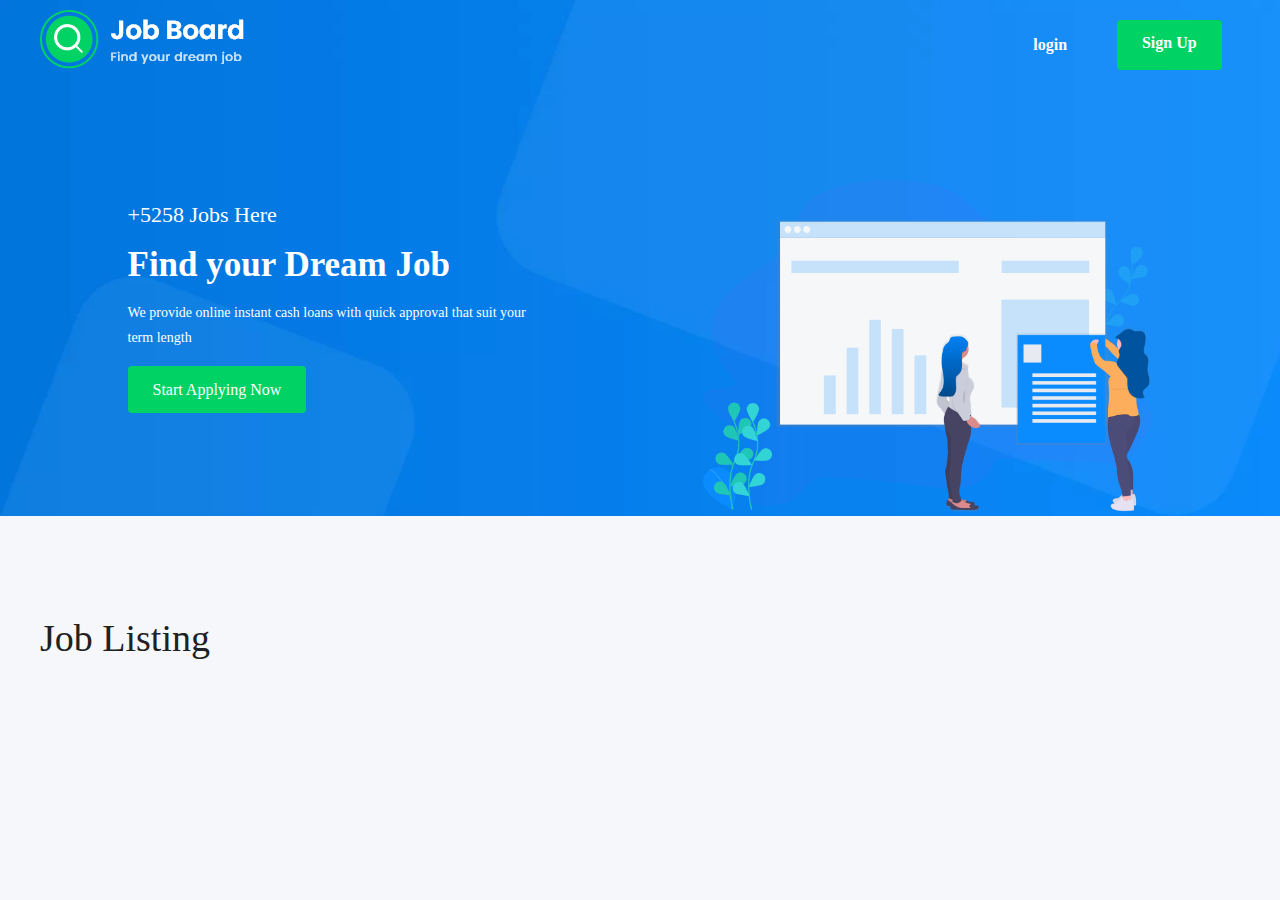
<file: index.html>
<!DOCTYPE html>
<html lang="en">
  <head>
    <meta charset="UTF-8" />
    <meta http-equiv="X-UA-Compatible" content="IE=edge" />
    <meta name="viewport" content="width=device-width, initial-scale=1.0" />
    <link rel="stylesheet" href="./css/style.css" />
    <title>JOB</title>
  </head>
  <body>
    <div class="body-hero">
      <!--header-->
      <div class="header container">
        <img class="logo" src="./images/logo.png" alt="" />
        <div class="login">
          <a href="#" id="login">login</a>
          <a href="#" id="signUp">Sign Up</a>
        </div>
      </div>
      <!--end of header-->

      <!--hero-->
      <div class="container">
        <div class="hero">
          <div class="hero-data">
            <div id="job-number"><p>+5258 jobs here</p></div>

            <h3 class="hero-h3">Find your Dream Job</h3>
            <p class="hero-p2">
              We provide online instant cash loans with quick approval that suit
              your term length
            </p>
            <a href="#" id="applybtn">start applying now</a>
          </div>
          <div class="hero-img">
            <img
              class="hero-img"
              src="./images/xillustration.png.pagespeed.ic 1.png"
              alt="hero img"
            />
          </div>
        </div>
      </div>
    </div>
    <!--end hero-->

    <!--body-->
    <main>
      <div class="container">
        <div class="body-container">
          <h5 class="body-container-header">Job listing</h5>

          <ul id="job-view">
            <!-- <li id="list">
              <div class="job-data">
                <div class="job-container-left">
                  <div class="job-img-container">
                    <img class="job-img" src="./images/download 1.png" alt="" />
                  </div>
                  <div class="job-details">
                    <h4 class="job-name">software engineer</h4>
                  <div class="job-details-sub">
                    <p class="job-company">Google</p>
                  <p class="job-address">californial, USA</p>
                  <p class="job-time">full-time</p>
                  </div>
                  </div>
                </div>
                
                <div class="job-container-right">
                  <div class="job-action">
                    <div class="job-like-container">
                      <img src="./images/Vector.png" alt="" class="job-like" />
                    </div>
                    <a href="#" class="jobBtn">Apply Now</a>
                  </div>
                  <p class="job-date">Published: 12 Nov, 2022</p>
                </div>
                
              </div>
              <div class="job-data">
                <div class="job-container-left">
                  <div class="job-img-container">
                    <img class="job-img" src="./images/download 1.png" alt="" />
                  </div>
                  <div class="job-details">
                    <h4 class="job-name">software engineer</h4>
                  <div class="job-details-sub">
                    <p class="job-company">Google</p>
                  <p class="job-address">californial, USA</p>
                  <p class="job-time">full-time</p>
                  </div>
                  </div>
                </div>
                
                <div class="job-container-right">
                  <div class="job-action">
                    <div class="job-like-container">
                      <img src="./images/Vector.png" alt="" class="job-like" />
                    </div>
                    <a href="#" class="jobBtn">Apply Now</a>
                  </div>
                  <p class="job-date">Published: 12 Nov, 2022</p>
                </div>
                
              </div>
              <div class="job-data">
                <div class="job-container-left">
                  <div class="job-img-container">
                    <img class="job-img" src="./images/download 1.png" alt="" />
                  </div>
                  <div class="job-details">
                    <h4 class="job-name">software engineer</h4>
                  <div class="job-details-sub">
                    <p class="job-company">Google</p>
                  <p class="job-address">californial, USA</p>
                  <p class="job-time">full-time</p>
                  </div>
                  </div>
                </div>
                
                <div class="job-container-right">
                  <div class="job-action">
                    <div class="job-like-container">
                      <img src="./images/Vector.png" alt="" class="job-like" />
                    </div>
                    <a href="#" class="jobBtn">Apply Now</a>
                  </div>
                  <p class="job-date">Published: 12 Nov, 2022</p>
                </div>
                
              </div>
            </li> -->
          </ul>
        </div>
      </div>
    </main>
    <!--end body-->

    <!--footer-->
    <footer></footer>
    <!--end footer-->

    <script src="./js/main.js"></script>
  </body>
</html>
</file>
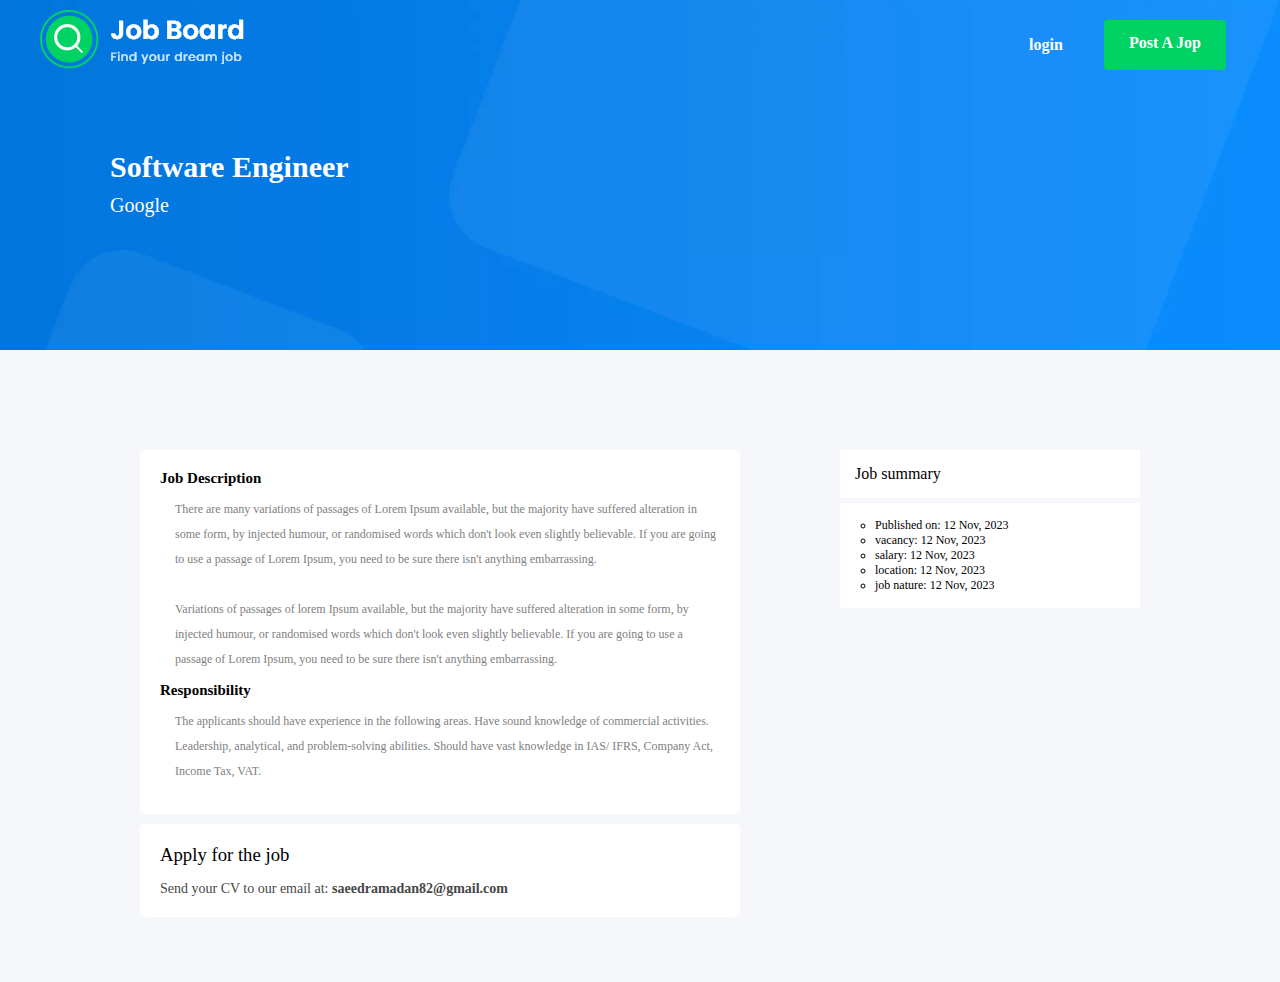
<file: details.html>
<!DOCTYPE html>
<html lang="en">

<head>
    <meta charset="UTF-8">
    <meta http-equiv="X-UA-Compatible" content="IE=edge">
    <meta name="viewport" content="width=device-width, initial-scale=1.0">
    <link rel="stylesheet" href="./css/style.css" />
    <title>Details Page</title>
</head>

<body>
    <div class="body-hero">
        <!--header-->
        <div class="header container">
            <img class="logo" src="./images/logo.png" alt="" />
            <div class="login">
                <a href="#" id="login">login</a>
                <a href="#" id="signUp">Post a jop</a>
            </div>
        </div>
        <!--end of header-->

        <!--hero-->
        <div class="container">
            <div class="hero-details-page">
                <h3 class="hero-details-page-h3">Software Engineer</h3>
                <p class="hero-details-page-p2">Google</p>
            </div>
        </div>
    </div>
    </div>
    <!--end hero-->

    <!--Start body-->
    <main>
        <div class="container">
            <div class="body-details">
                <div class="body-details-left">
                    <ul id="job-details-view">
                        <!-- <li>
                            <div class="job-container-left">
                                <div class="job-img-container">
                                    <img class="job-img" src="./images/download 1.png" alt="" />
                                </div>
                                <div class="job-details">
                                    <h4 class="job-name">software engineer</h4>
                                    <div class="job-details-sub">
                                        <p class="job-company">Google</p>
                                        <p class="job-address">californial, USA</p>
                                        <p class="job-time">full-time</p>
                                    </div>
                                </div>
                            </div>
                        </li> -->
                    </ul>

                    <div class="details-description">
                        <h5>job description</h5>
                        <p>
                            There are many variations of passages of Lorem Ipsum available, but the majority have
                            suffered alteration in some form, by injected humour, or randomised words which don't look
                            even slightly believable. If you are going to use a passage of Lorem Ipsum, you need to be
                            sure there isn't anything embarrassing.<br/><br/>
                            Variations of passages of lorem Ipsum available, but the majority have suffered alteration
                            in some form, by injected humour, or randomised words which don't look even slightly
                            believable. If you are going to use a passage of Lorem Ipsum, you need to be sure there
                            isn't anything embarrassing.
                        </p>
                        <h5>Responsibility</h4>
                        <p>
                            The applicants should have experience in the following areas.
                            Have sound knowledge of commercial activities.
                            Leadership, analytical, and problem-solving abilities.
                            Should have vast knowledge in IAS/ IFRS, Company Act, Income Tax, VAT.
                        </p>
                    </div>

                    <div class="details-apply-jop">
                        <h3>Apply for the job</h3>
                        <p>Send your CV to our email at: <b>saeedramadan82@gmail.com</b></p>
                    </div>

                </div>
                <div class="body-details-right">
                    <div class="details-summary-header">
                        <h4>Job summary</h4>
                    </div>
                    <div class="details-summary-body">
                        <ul>
                            <li>Published on: 12 Nov, 2023</li>
                            <li>vacancy: 12 Nov, 2023</li>
                            <li>salary: 12 Nov, 2023</li>
                            <li>location: 12 Nov, 2023</li>
                            <li>job nature: 12 Nov, 2023</li>
                        </ul>
                    </div>
                </div>
            </div>
        </div>
    </main>
    <!--End body-->

    <script src="./js/details.js"></script>
</body>

</html>
</file>
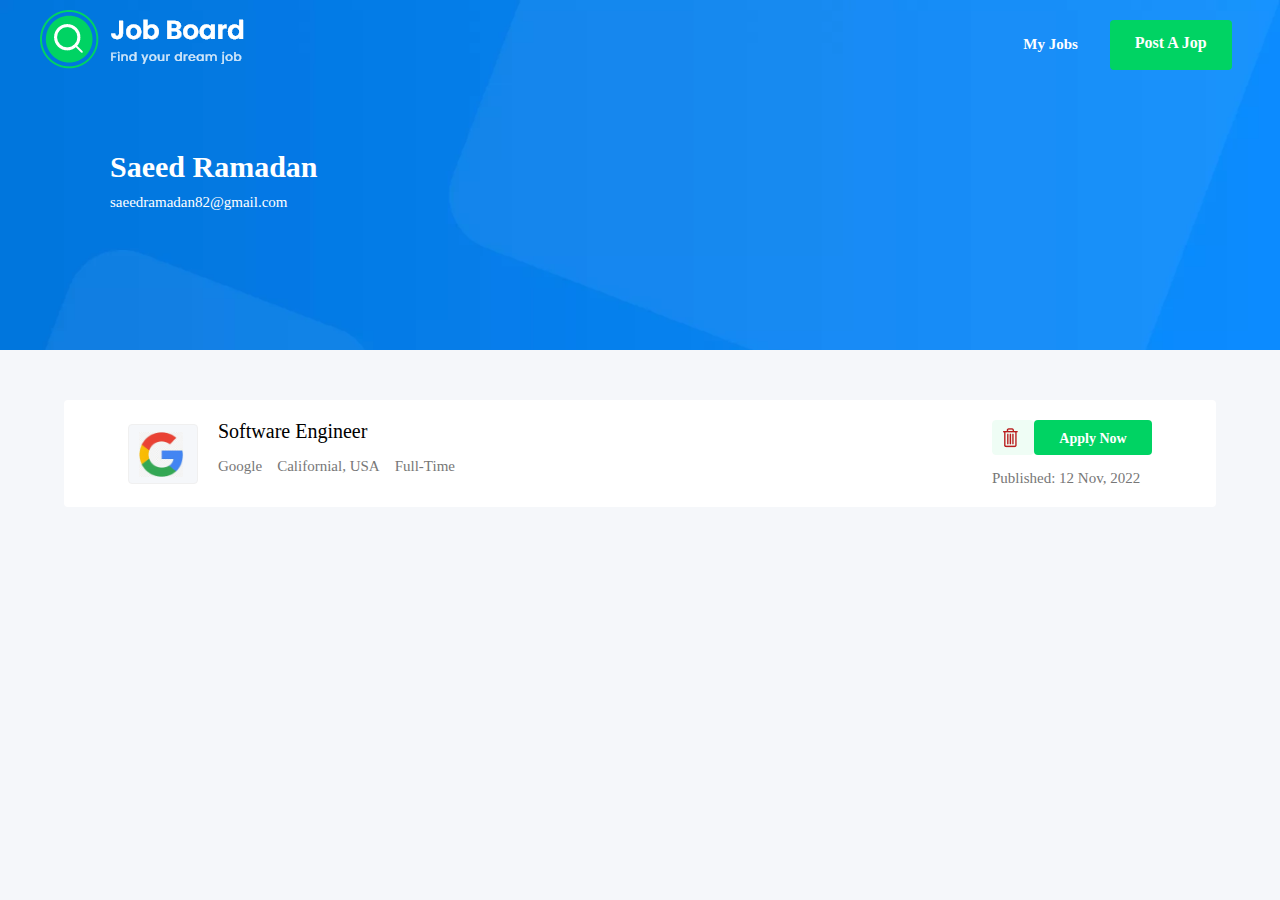
<file: myJobs.html>
<!DOCTYPE html>
<html lang="en">
<head>
    <meta charset="UTF-8">
    <meta http-equiv="X-UA-Compatible" content="IE=edge">
    <meta name="viewport" content="width=device-width, initial-scale=1.0">
    <link rel="stylesheet" href="./css/style.css" />
    <title>MyJobs</title>
</head>
<body>
    <div class="body-hero">
        <!--header-->
        <div class="header container">
            <img class="logo" src="./images/logo.png" alt="" />
            <div class="login">
                <a href="#"  class="login-MyJobs">My Jobs</a>
                <a href="#" id="signUp">Post a jop</a>
            </div>
        </div>
        <!--end of header-->

        <!--hero-->
        <div class="container">
            <div class="hero-MyJobs-page">
                <h3 class="hero-MyJobs-page-h3">Saeed Ramadan</h3>
                <p class="hero-MyJobs-page-p2">saeedramadan82@gmail.com</p>
            </div>
        </div>
    </div>
    </div>

    <div class="myJob-data">
        <li id="list">
            <div class="job-data">
              <div class="job-container-left">
                <div class="job-img-container">
                  <img class="job-img" src="./images/download 1.png" alt="" />
                </div>
                <div class="job-details">
                  <h4 class="job-name">software engineer</h4>
                <div class="job-details-sub">
                  <p class="job-company">Google</p>
                <p class="job-address">californial, USA</p>
                <p class="job-time">full-time</p>
                </div>
                </div>
              </div>
              
              <div class="job-container-right">
                <div class="job-action">
                  <div class="job-like-container">
                    <img src="./images/1.png" alt="" class="job-like" />
                  </div>
                  <a href="#" class="jobBtn">Apply Now</a>
                </div>
                <p class="job-date">Published: 12 Nov, 2022</p>
              </div>
              
            </div>
    </div>
    <!--end hero-->
</body>
</html>
</file>
<file: css/style.css>
* {
  padding: 0;
  margin: 0;
  /* background: #F5F7FA; */
}

body {
  background: #f5f7fa;
}

.body-hero {
  background-image: url(../images/banner\ 1.png);
  background-repeat: no-repeat;
  background-size: cover;
  width: 100%;
  max-height: 1200px;
}

.container {
  padding-left: 15px;
  padding-right: 15px;
  max-width: 1200px;
  margin-left: auto;
  margin-right: auto;
}

.header .logo {
  width: 206px;
  height: 59px;
}

/*media job data (responsive)*/
@media (max-width: 600px) {
  .body-hero .header .logo {
    width: 130px;
    height: 40px;
  }
}

.header {
  padding-top: 10px;
  height: 70px;
  display: flex;
  justify-content: space-between;
}

@media (max-width: 600px) {
  .body-hero .header {
    height: 30px;
    padding-top: 20px;
  }
}

.header .login {
  width: 225px;
  display: flex;
  justify-content: space-around;
  height: 50px;
  margin-top: 10px;
}

@media (max-width: 600px) {
  .body-hero .header .login {
    height: auto;
  }
}

.header #login {
  width: 47px;
  height: 19px;
  font-family: cursive;
  font-style: normal;
  text-decoration: none;
  font-weight: 600;
  font-size: 16px;
  line-height: 19px;
  color: #ffffff;
  margin-top: 15px;
}

.header #login:hover {
  color: #000;
  transition: 1s ease;
}

@media (max-width: 600px) {
  .body-hero .header #login {
    line-height: 0px;
  }
}

.header #signUp {
  background: #00d363;
  border-radius: 4px;
  font-family: cursive;
  font-style: normal;
  font-weight: 600;
  font-size: 16px;
  text-transform: capitalize;
  color: #ffff;
  text-decoration: none;
  padding: 15px 25px 15px 25px;
  text-align: center;
  line-height: 16px;
}

.header #signUp:hover {
  background: #00ff77;
  color: #000;
  transition: 1s ease;
}

@media (max-width: 600px) {
  .body-hero .header #signUp {
    line-height: 0px;
  }
}

/*hero styling*/
.hero {
  display: flex;
  justify-content: space-around;
  /* width: 80%; */
  margin-left: auto;
  flex-wrap: wrap;
  margin-right: auto;
  margin-top: 100px;
}

.hero .hero-data {
  max-width: 400px;
}

@media (max-width: 600px) {
  .hero .hero-data {
    text-align: center;
  }
}

.hero .hero-img {
  max-width: 450px;
}

.hero .hero-data #job-number p {
  height: 45px;
  font-family: cursive;
  font-style: normal;
  font-weight: 500;
  font-size: 22px;
  line-height: 70px;
  text-transform: capitalize;
  color: #ffffff;
}

@media (max-width: 600px) {
  .hero .hero-data #job-number p {
    font-size: 18px;
  }
}

.hero .hero-data .hero-h3 {
  height: 75px;
  font-family: cursive;
  font-style: normal;
  font-weight: 600;
  font-size: 35px;
  line-height: 80px;
  /* identical to box height */
  color: #ffffff;
}

@media (max-width: 600px) {
  .hero .hero-data .hero-h3 {
    font-size: 25px;
  }
}

.hero .hero-data .hero-p2 {
  height: 30px;
  font-family: cursive;
  font-style: normal;
  font-weight: 500;
  font-size: 14px;
  line-height: 25px;
  color: #ffffff;
}

.hero .hero-data #applybtn {
  width: 203px;
  font-family: cursive;
  font-style: normal;
  font-weight: 500;
  font-size: 16px;
  line-height: 120px;
  text-decoration: none;
  text-transform: capitalize;
  background: #00d363;
  border-radius: 4px;
  color: #fff;
  text-align: center;
  padding: 15px 25px;
}

.hero .hero-data #applybtn:hover {
  background: #00ff77;
  color: #000;
  transition: 1s ease;
}

@media (max-width: 600px) {
  .hero .hero-data #applybtn {
    padding: 5px 15px;
  }
}

/*end hero styling*/
/*end of header*/

/*start of body*/

.body-container-header {
  margin-top: 100px;
  margin-bottom: 50px;
  height: 46px;
  font-family: cursive;
  font-style: normal;
  font-weight: 400;
  font-size: 38px;
  text-transform: capitalize;
  color: #212121;
}

#job-view {
  list-style: none;
  margin-left: 0;
}

.body-container .job-data {
  width: 90%;
  max-height: 550px;
  background: #ffffff;
  border-radius: 4px;
  display: flex;
  justify-content: space-between;
  margin-bottom: 50px;
  flex-wrap: wrap;
  padding-left: 5%;
  padding-right: 5%;
}

/*media job data (responsive)*/
@media (max-width: 600px) {
  .body-container .job-data {
    justify-content: space-evenly;
  }
}

.body-container .job-data .job-container-left {
  display: flex;
  justify-content: space-between;
}

.body-container .job-data .job-container-right {
  padding: 20px 0px 20px 0px;
}

.body-container .job-img-container {
  box-sizing: border-box;
  width: 70px;
  height: 60px;
  background: #f5f7fa;
  border: 1px solid #f0f0f0;
  border-radius: 4px;
  margin-top: auto;
  margin-bottom: auto;
}

/*media job-img-container (responsive)*/
@media (max-width: 600px) {
  .body-container .job-img-container {
    margin-bottom: inherit;
  }
}

.body-container .job-img {
  width: 45px;
  height: 45px;
  padding: 7px 3px 3px 10px;
}

.body-container .job-data .job-details {
  margin-left: 20px;
  margin-top: 30px;
}

.body-container .job-name {
  font-family: cursive;
  font-style: normal;
  font-weight: 400;
  font-size: 20px;
  /* line-height: 100px; */
  text-transform: capitalize;
  color: #000000;
  margin-top: -10px;
}

.body-container .job-data .job-details-sub {
  display: flex;
}

.body-container .job-company {
  font-family: cursive;
  font-style: normal;
  font-weight: 400;
  font-size: 15px;
  text-transform: capitalize;
  color: #777777;
  margin-top: 15px;
  margin-right: 15px;
}

.body-container .job-address {
  font-family: cursive;
  font-style: normal;
  font-weight: 400;
  font-size: 15px;
  text-transform: capitalize;
  color: #777777;
  margin-top: 15px;
  margin-right: 15px;
}

.body-container .job-time {
  font-family: cursive;
  font-style: normal;
  font-weight: 400;
  font-size: 15px;
  text-transform: capitalize;
  color: #777777;
  margin-top: 15px;
}

.body-container .job-data .job-action {
  display: flex;
  justify-content: space-between;
}

.body-container .job-like-container {
  box-sizing: border-box;
  width: 42px;
  height: 35px;
  background: #effdf5;
  border: 1px solid #effdf5;
  border-radius: 4px;
  cursor: pointer;
}

.body-container .job-like-container .job-like {
  padding: 7px 10px;
}

.body-container .jobBtn {
  width: 118px;
  height: 35px;
  font-family: cursive;
  font-style: normal;
  font-weight: 700;
  font-size: 14px;
  line-height: 38px;
  text-transform: capitalize;
  text-decoration: none;
  background: #00d363;
  border-radius: 4px;
  text-align: center;
  color: #fff;
}

.body-container .jobBtn:hover {
  background: #00ff77;
  color: #000;
  transition: 1.5s ease;
}

.body-container .job-date {
  font-family: cursive;
  font-style: normal;
  font-weight: 400;
  font-size: 15px;
  text-transform: capitalize;
  color: #777777;
  margin-top: 15px;
}

/*end of body*/

/*details page styling*/
.hero-details-page {
  margin-left: 70px;
  margin-top: 70px;
  height: 200px;
}
#job-details-view{
  list-style: none;
}
.hero-details-page h3 {
  font-size: 30px;
  font-family: cursive;
  color: #fff;
}

.hero-details-page p {
  color: #fff;
  font-size: 20px;
  font-family: cursive;
  margin-top: 10px;
}

/*start body style*/
main {
  margin-bottom: 50px;
}

.body-details {
  margin-top: 100px;
  display: flex;
  justify-content: space-evenly;
  flex-wrap: wrap;
}

@media (max-width:800px) {
  .body-details {
    margin-top: 50px;
    display: block;
  }
}

.body-details .body-details-left {
  width: 50%;
}

@media (max-width:800px) {
  .body-details .body-details-left {
    width: 90%;
    margin-left: auto;
    margin-right: auto;
  }
}

.body-details .body-details-left .job-container-left {
  background: #ffffff;
  margin-bottom: 2px;
  border-radius: 5px;
  padding: 20px;
  display: flex;
}

.body-details .body-details-left .job-img-container {
  box-sizing: border-box;
  width: 70px;
  height: 60px;
  background: #f5f7fa;
  border: 1px solid #f0f0f0;
  border-radius: 4px;
  margin-top: auto;
  margin-bottom: auto;
}

.body-details .body-details-left .job-container-left .job-img {
  width: 45px;
  height: 45px;
  padding: 7px 3px 3px 10px;
}

.body-details .body-details-left .job-container-left .job-details {
  margin-left: 20px;
  margin-top: 10px;
}

.body-details .body-details-left .job-container-left .job-name {
  font-family: cursive;
  font-style: normal;
  font-weight: 400;
  font-size: 20px;
  /* line-height: 100px; */
  text-transform: capitalize;
  color: #000000;
  margin-top: -10px;
}

.body-details .body-details-left .job-container-left .job-details-sub {
  display: flex;
}

.body-details .body-details-left .job-container-left .job-company {
  font-family: cursive;
  font-style: normal;
  font-weight: 400;
  font-size: 15px;
  text-transform: capitalize;
  color: #777777;
  margin-top: 15px;
  margin-right: 15px;
}

@media (max-width:800px) {
  .body-details .body-details-left .job-container-left .job-company {
    font-weight: 200;
    font-size: 12px;
  }
}

.body-details .body-details-left .job-container-left .job-address {
  font-family: cursive;
  font-style: normal;
  font-weight: 400;
  font-size: 15px;
  text-transform: capitalize;
  color: #777777;
  margin-top: 15px;
  margin-right: 15px;
}

@media (max-width:800px) {
  .body-details .body-details-left .job-container-left .job-address {
    font-weight: 200;
    font-size: 12px;
  }
}

.body-details .body-details-left .job-container-left .job-time {
  font-family: cursive;
  font-style: normal;
  font-weight: 400;
  font-size: 15px;
  text-transform: capitalize;
  color: #777777;
  margin-top: 15px;
}

@media (max-width:800px) {
  .body-details .body-details-left .job-container-left .job-time {
    font-weight: 200;
    font-size: 12px;
  }
}

.body-details .body-details-left .details-description {
  background-color: #fff;
  padding: 20px;
  border-radius: 5px;
}

.body-details .body-details-left .details-description h5 {
  margin-bottom: 10px;
  font-family: cursive;
  font-size: 15px;
  text-transform: capitalize;
}

.body-details .body-details-left .details-description p {
  font-family: cursive;
  font-size: 12px;
  line-height: 25px;
  color: gray;
  margin-bottom: 10px;
  margin-left: 15px;
}

.body-details .body-details-left .details-apply-jop {
  padding: 20px;
  background-color: #fff;
  margin-top: 10px;
  border-radius: 5px;
  margin-bottom: 15px;
}

.body-details .body-details-left .details-apply-jop h3 {
  font-family: cursive;
  margin-bottom: 15px;
  font-weight: 500;
}

.body-details .body-details-left .details-apply-jop p {
  font-family: cursive;
  font-size: 14px;
  color: rgb(71, 71, 71);
}

.body-details .body-details-right {
  width: 25%;
  border-radius: 5px;
  height: 200px;
}

@media (max-width:800px) {
  .body-details .body-details-right {
    width: 90%;
    margin-left: auto;
    margin-right: auto;
  }
}

.body-details .body-details-right .details-summary-header {
  background-color: #fff;
  margin-bottom: 5px;
  padding: 15px;
}

.body-details .body-details-right .details-summary-header h4 {
  font-family: cursive;
  font-weight: 400;
}

.body-details .body-details-right .details-summary-body {
  background-color: #fff;
  padding: 15px;
}

.body-details .body-details-right .details-summary-body ul {
  margin-left: 20px;
  list-style: circle;
  font-size: 12px;
  font-family: cursive;
}


/*end body style*/


/*start MyJops style*/

/*start hero MyJops style*/
.login-MyJobs {
  width: 70px;
  height: 19px;
  font-family: cursive;
  font-style: normal;
  text-decoration: none;
  font-weight: 600;
  font-size: 15px;
  line-height: 19px;
  color: #ffffff;
  margin-top: 15px;
}

.hero-MyJobs-page {
  margin-left: 70px;
  margin-top: 70px;
  height: 200px;
}

.hero-MyJobs-page h3 {
  font-size: 30px;
  font-family: cursive;
  color: #fff;
}

.hero-MyJobs-page p {
  color: #fff;
  font-size: 15px;
  font-family: cursive;
  margin-top: 10px;
}


.myJob-data #list {
  list-style: none;
  margin-left: 0;
}

.myJob-data .job-data {
  width: 80%;
  max-height: 550px;
  background: #ffffff;
  border-radius: 4px;
  display: flex;
  justify-content: space-between;
  margin-bottom: 50px;
  flex-wrap: wrap;
  padding-left: 5%;
  padding-right: 5%;
  margin-left: auto;
  margin-right: auto;
  margin-top: 50px;
}

/*media job data (responsive)*/
@media (max-width: 600px) {
  .myJob-datar .job-data {
    justify-content: space-evenly;
  }
}

.myJob-data .job-data .job-container-left {
  display: flex;
  justify-content: space-between;
}

.myJob-data .job-data .job-container-right {
  padding: 20px 0px 20px 0px;
}

.myJob-data .job-img-container {
  box-sizing: border-box;
  width: 70px;
  height: 60px;
  background: #f5f7fa;
  border: 1px solid #f0f0f0;
  border-radius: 4px;
  margin-top: auto;
  margin-bottom: auto;
}

/*media job-img-container (responsive)*/
@media (max-width: 600px) {
  .myJob-data .job-img-container {
    margin-bottom: inherit;
  }
}

.myJob-data .job-img {
  width: 45px;
  height: 45px;
  padding: 7px 3px 3px 10px;
}

.myJob-data .job-data .job-details {
  margin-left: 20px;
  margin-top: 30px;
}

.myJob-data .job-name {
  font-family: cursive;
  font-style: normal;
  font-weight: 400;
  font-size: 20px;
  /* line-height: 100px; */
  text-transform: capitalize;
  color: #000000;
  margin-top: -10px;
}

.myJob-data .job-data .job-details-sub {
  display: flex;
}

.myJob-data .job-company {
  font-family: cursive;
  font-style: normal;
  font-weight: 400;
  font-size: 15px;
  text-transform: capitalize;
  color: #777777;
  margin-top: 15px;
  margin-right: 15px;
}

.myJob-data .job-address {
  font-family: cursive;
  font-style: normal;
  font-weight: 400;
  font-size: 15px;
  text-transform: capitalize;
  color: #777777;
  margin-top: 15px;
  margin-right: 15px;
}

.myJob-data .job-time {
  font-family: cursive;
  font-style: normal;
  font-weight: 400;
  font-size: 15px;
  text-transform: capitalize;
  color: #777777;
  margin-top: 15px;
}

.myJob-data .job-data .job-action {
  display: flex;
  justify-content: space-between;
}

.myJob-data .job-like-container {
  box-sizing: border-box;
  width: 42px;
  height: 35px;
  background: #effdf5;
  border: 1px solid #effdf5;
  border-radius: 4px;
  cursor: pointer;
}

.myJob-data .job-like-container .job-like {
  padding: 7px 10px;
}

.myJob-data .jobBtn {
  width: 118px;
  height: 35px;
  font-family: cursive;
  font-style: normal;
  font-weight: 700;
  font-size: 14px;
  line-height: 38px;
  text-transform: capitalize;
  text-decoration: none;
  background: #00d363;
  border-radius: 4px;
  text-align: center;
  color: #fff;
}

.myJob-data .jobBtn:hover {
  background: #00ff77;
  color: #000;
  transition: 1.5s ease;
}

.myJob-data .job-date {
  font-family: cursive;
  font-style: normal;
  font-weight: 400;
  font-size: 15px;
  text-transform: capitalize;
  color: #777777;
  margin-top: 15px;
}

/*end hero MyJops style*/


/*end MyJops style*/
</file>
